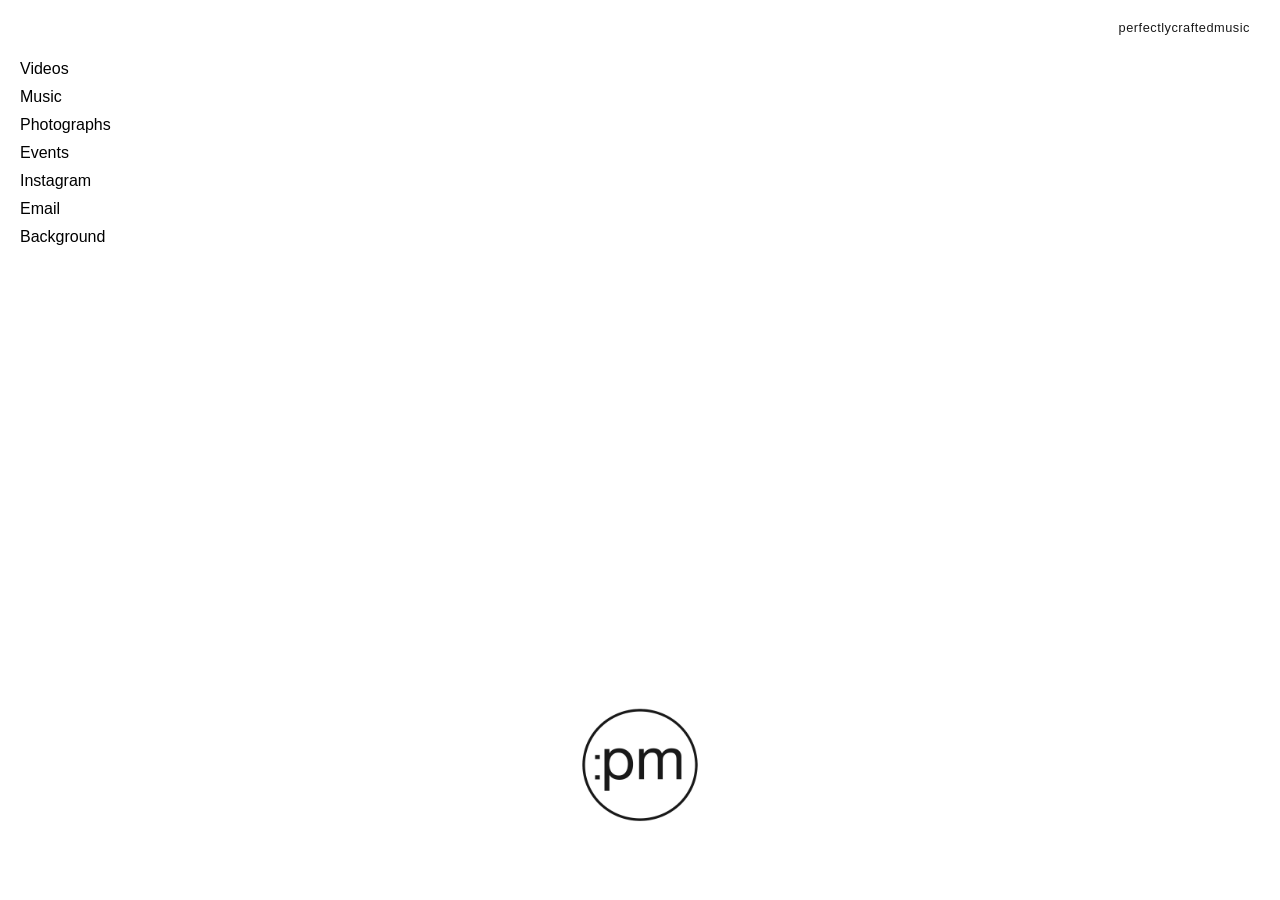
<file: index.html>
<!DOCTYPE html>
<html lang="en">
<head>
  <meta charset="UTF-8" />
  <meta name="viewport" content="width=device-width, initial-scale=1.0" />
  <title>perfectlycraftedmusic</title>
  <link rel="stylesheet" href="style.css" />
</head>
<body>

  <!-- Floating top-right logo -->
  <div class="top-corner-title">
    <p>perfectlycraftedmusic</p>
  </div>

  <!-- Sidebar with links -->
  <div class="header">
    <div class="links">
      <a href="videos.html">Videos</a>
      <a href="music.html">Music</a>
      <a href="photos.html" class="background-link">Photographs</a>
      <a href="events.html">Events</a>
      <a href="https://www.instagram.com/perfectlycraftedmusic/" target="_blank">Instagram</a>
      <a href="mailto:perfectlycraftedmusic@gmail.com">Email</a>
      <a href="background.html" class="background-link">Background</a>
    </div>
  </div>

  <!-- Image gallery to the right side -->
  <div class="main-content">
    <div class="gallery-row">
   

</a>

    </div>
  </div>

  <!-- Footer logo at bottom -->
  <footer class="footer">
    <a href="secret.html">
      <img src="PM LOGO copy 4.png" alt="PM Logo" />
    </a>
  </footer>

<script>
  document.addEventListener("DOMContentLoaded", () => {
    const gallery = document.querySelector(".gallery-row");
    const items = Array.from(gallery.children);

    // Fisher–Yates shuffle
    for (let i = items.length - 1; i > 0; i--) {
      const j = Math.floor(Math.random() * (i + 1));
      [items[i], items[j]] = [items[j], items[i]];
    }

    // Append back in shuffled order
    items.forEach(item => gallery.appendChild(item));
  });
</script>

</body>
</html>
</file>
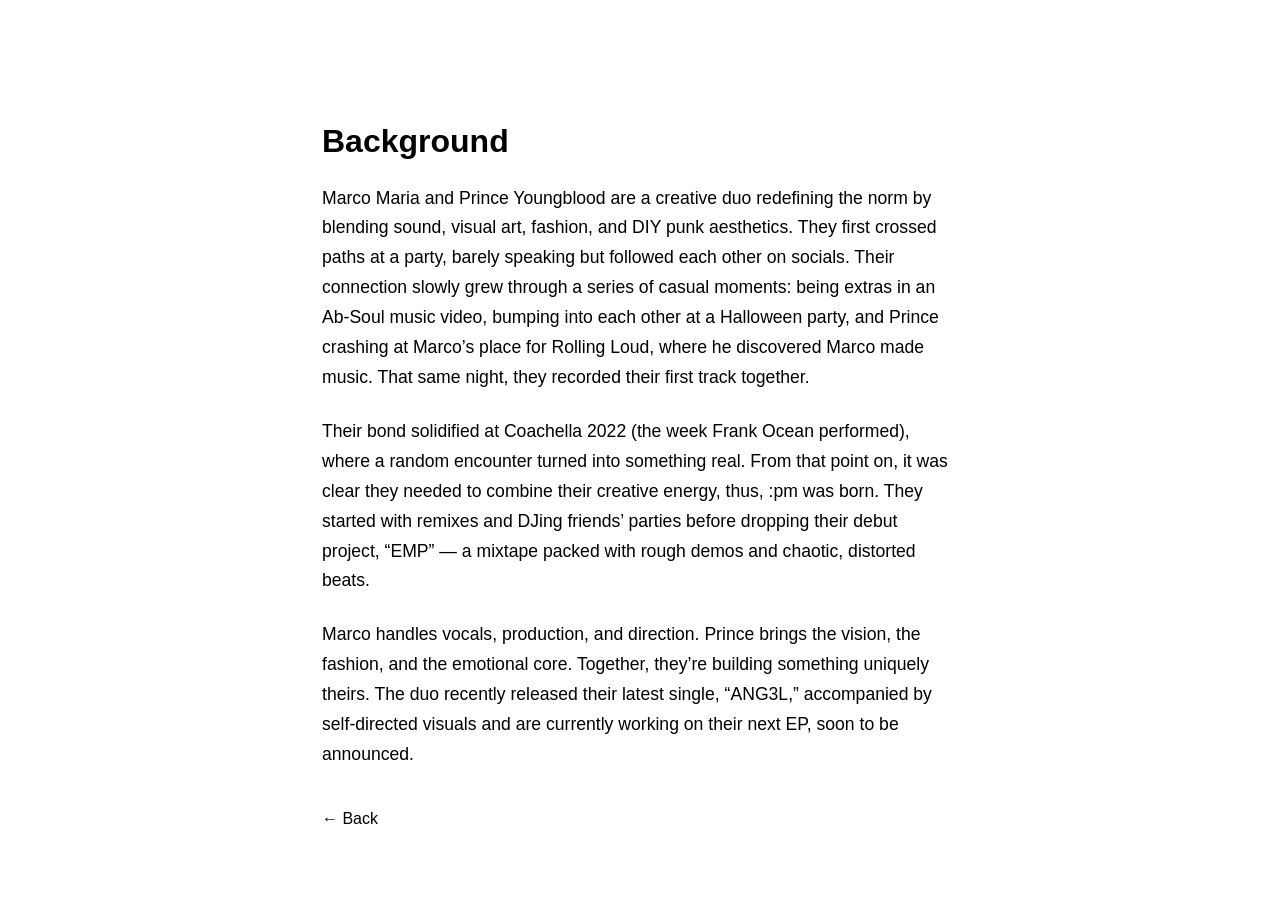
<file: background.html>
<!DOCTYPE html>
<html lang="en">
<head>
  <meta charset="UTF-8" />
  <meta name="viewport" content="width=device-width, initial-scale=1.0" />
  <title>Background - PerfectlyCraftedMusic</title>
  <style>
    body {
      font-family: "Helvetica Neue", Helvetica, Arial, sans-serif;
      margin: 0;
      padding: 0;
      background-color: #fff;
      color: #000;
      display: flex;
      flex-direction: column;
      min-height: 100vh;
    }

    .container {
      max-width: 700px;
      margin: 4rem auto;
      padding: 2rem;
      box-sizing: border-box;
    }

    h2 {
      font-size: 2rem;
      margin-bottom: 1.5rem;
    }

    p {
      line-height: 1.7;
      font-size: 1.1rem;
      margin-bottom: 1.5rem;
    }

    .back-link {
      display: inline-block;
      font-size: 1rem;
      color: black;
      text-decoration: none;
      margin-top: 1rem;
    }

    .back-link:hover {
      opacity: 0.7;
    }

    @media (max-width: 768px) {
      .container {
        padding: 1.5rem;
        margin: 2rem auto;
      }

      h2 {
        font-size: 1.6rem;
      }

      p {
        font-size: 1rem;
      }
    }
  </style>
</head>
<body>
  <div class="container">
    <h2>Background</h2>
    <p>
      Marco Maria and Prince Youngblood are a creative duo redefining the norm by blending sound, visual art, fashion, and DIY punk aesthetics. They first crossed paths at a party, barely speaking but followed each other on socials. Their connection slowly grew through a series of casual moments: being extras in an Ab-Soul music video, bumping into each other at a Halloween party, and Prince crashing at Marco’s place for Rolling Loud, where he discovered Marco made music. That same night, they recorded their first track together.
    </p>
    <p>
      Their bond solidified at Coachella 2022 (the week Frank Ocean performed), where a random encounter turned into something real. From that point on, it was clear they needed to combine their creative energy, thus, :pm was born. They started with remixes and DJing friends’ parties before dropping their debut project, “EMP” — a mixtape packed with rough demos and chaotic, distorted beats.
    </p>
    <p>
      Marco handles vocals, production, and direction. Prince brings the vision, the fashion, and the emotional core. Together, they’re building something uniquely theirs. The duo recently released their latest single, “ANG3L,” accompanied by self-directed visuals and are currently working on their next EP, soon to be announced.
    </p>
    <a class="back-link" href="index.html">&larr; Back</a>
  </div>
</body>
</html>
</file>
<file: style.css>
/* Base reset */
* {
  box-sizing: border-box;
  margin: 0;
  padding: 0;
}

body {
  font-family: "Helvetica Neue", Helvetica, Arial, sans-serif;
  background-color: #fff;
  color: #000;
  display: flex;
  flex-direction: column;
  min-height: 100vh;
}

/* Sidebar layout */
.header {
  width: 200px;
  padding: 40px 20px;
  background-color: #fff;
  display: flex;
  flex-direction: column;
  align-items: flex-start;
  gap: 15px;
  flex-shrink: 0;
  position: fixed;
  top: 0;
  left: 0;
  height: 100vh;
  overflow-y: auto;
  z-index: 1000;
}

.links {
  display: flex;
  flex-direction: column;
  gap: 10px;
  margin-top: 20px;
}

.links a {
  color: #000;
  text-decoration: none;
  font-size: 1rem;
  transition: opacity 0.3s ease;
}

.links a:hover {
  opacity: 0.6;
}

/* Top-right floating title */
.top-corner-title {
  position: fixed;
  top: 20px;
  right: 30px;
  z-index: 999;
}

.top-corner-title p {
  font-size: 0.8rem;
  letter-spacing: 0.5px;
  color: #000;
  text-transform: lowercase;
  opacity: 0.9;
}

/* Gallery layout (desktop/tablet) */
.main-content {
  margin-left: 240px;
  padding: 40px;
  display: flex;
  flex-wrap: wrap;
  gap: 30px;
  justify-content: center;
}

.gallery-row {
  display: flex;                 /* desktop: keep your current wrap layout */
  flex-wrap: wrap;
  justify-content: center;
  gap: 20px;
  max-width: 1200px;
  margin: 0 auto;
}

.gallery-row img {
  width: 300px;
  height: auto;
  object-fit: cover;
  border-radius: 4px;
  cursor: pointer;
  transition: transform 0.3s ease, opacity 0.3s ease;
  /* loading is an HTML attribute, not CSS */
}

.gallery-row img:hover {
  transform: scale(1.03);
  opacity: 0.85;
}

/* Footer */
.footer {
  width: 100%;
  text-align: center;
  padding: 60px 0;
  margin-top: auto;
}

.footer img {
  max-width: 200px;
  height: auto;
  opacity: 0.9;
}

/* Lightbox styles */
.lightbox {
  position: fixed;
  top: 0;
  left: 0;
  width: 100vw;
  height: 100vh;
  background: rgba(0, 0, 0, 0.9);
  display: none;
  align-items: center;
  justify-content: center;
  z-index: 9999;
}

.lightbox img {
  max-width: 90%;
  max-height: 90%;
}

.lightbox.active {
  display: flex;
}

/* =========================
   Responsive (mobile grid)
   ========================= */
@media (max-width: 768px) {
  body {
    flex-direction: column;
  }

  /* Keep mobile sidebar behavior like before */
  .header {
    position: static;
    width: 100%;
    height: auto;
    flex-direction: column;
    align-items: flex-start;
    padding: 20px;
  }

  .main-content {
    margin-left: 0;
    padding: 20px;
  }

  /* Switch gallery to a real grid on phones */
  .gallery-row {
    display: grid;
    grid-template-columns: repeat(2, 1fr);  /* 2 per row on phones */
    gap: 12px;
    max-width: 100%;
  }

  /* Images fill their grid cells */
  .gallery-row img {
    width: 100%;
    height: auto;            /* keep aspect ratio */
    border-radius: 4px;
  }

  .footer img {
    max-width: 140px;
  }
}

/* Video thumbs inside index gallery */
.video-thumb {
  position: relative;
  display: block;
  line-height: 0;
}

.video-thumb img {
  display: block;
  width: 300px;   /* matches your photo size */
  height: auto;
  border-radius: 4px;
  box-shadow: 0 0 10px rgba(0,0,0,.2);
  transition: transform .3s ease, opacity .3s ease;
}

.video-thumb:hover img {
  transform: scale(1.03);
  opacity: 0.9;
}

.play-badge {
  position: absolute;
  inset: 0;
  display: grid;
  place-items: center;
  font-size: 2rem;
  color: white;
  text-shadow: 0 2px 8px rgba(0,0,0,.6);
  opacity: 0;
  transition: opacity .2s ease;
  pointer-events: none;
}

.video-thumb:hover .play-badge {
  opacity: 1;
}

/* Mobile: thumbnails shrink into the grid like photos */
@media (max-width: 768px) {
  .video-thumb img {
    width: 100%;
  }
}


/* Optional: 3 columns on bigger phones (uncomment if you want)
@media (min-width: 600px) and (max-width: 768px) {
  .gallery-row {
    grid-template-columns: repeat(3, 1fr);
  }
}
*/
</file>
